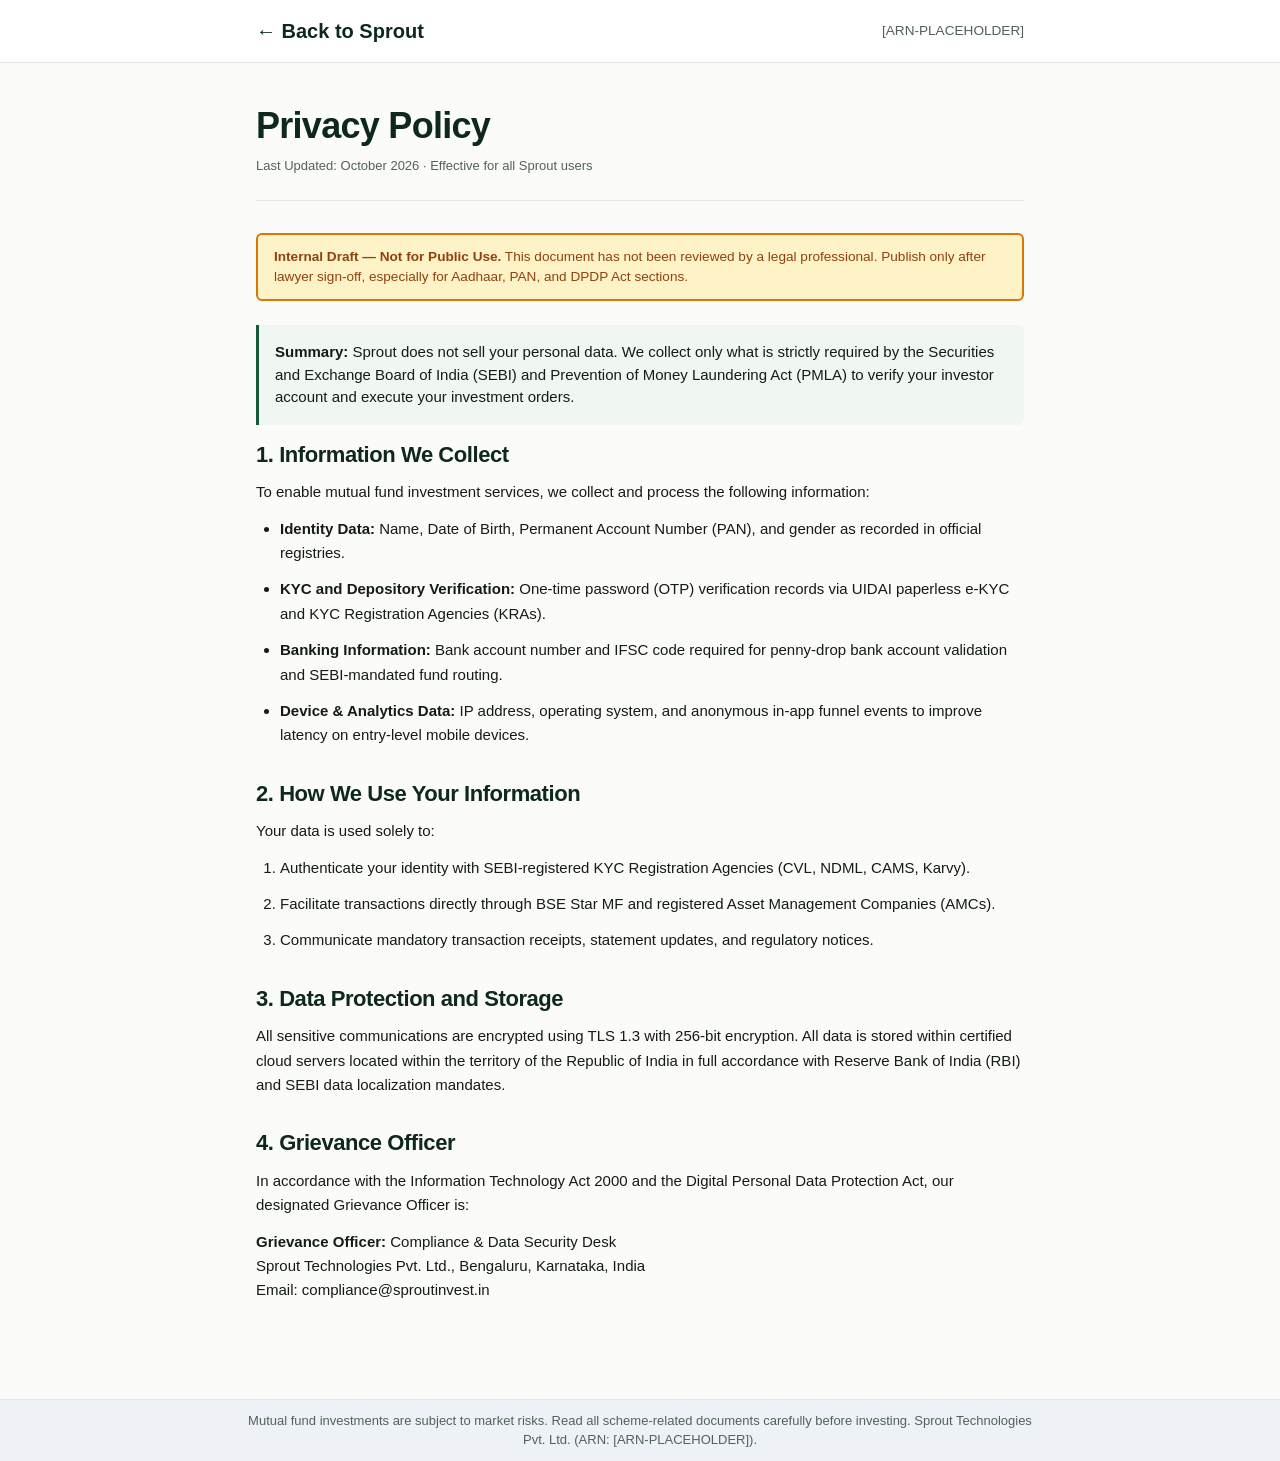
<file: privacy.html>
<!DOCTYPE html>
<html lang="en">
<head>
  <meta charset="UTF-8">
  <meta name="viewport" content="width=device-width, initial-scale=1.0">
  <title>Privacy Policy - Sprout Technologies</title>
  <meta name="description" content="Sprout Privacy Policy. Learn how we handle your personal data, PAN, and KYC details in compliance with SEBI and Indian data protection guidelines.">
  <link rel="icon" type="image/svg+xml" href="favicon.svg">
  <link rel="stylesheet" href="css/tokens.css">
  <link rel="stylesheet" href="css/components.css">
  <link rel="stylesheet" href="css/legal.css">
</head>
<body>
  <header style="background: #FFFFFF; border-bottom: 1px solid var(--color-border); padding: 16px 0;">
    <div style="max-width: 800px; margin: 0 auto; padding: 0 16px; display: flex; justify-content: space-between; align-items: center;">
      <a href="index.html" style="font-weight: 700; color: #0E281C; text-decoration: none; font-size: 1.25rem;">
        ← Back to Sprout
      </a>
      <!-- COMPLIANCE: Replace [ARN-PLACEHOLDER] with real AMFI ARN -->
      <span style="font-size: 0.85rem; color: #536259;">[ARN-PLACEHOLDER]</span>
    </div>
  </header>

  <main class="legal-page-wrapper">
    <div class="legal-header">
      <h1>Privacy Policy</h1>
      <div class="legal-meta">Last Updated: October 2026 · Effective for all Sprout users</div>
    </div>

    <!-- COMPLIANCE DRAFT WARNING: This document was AI-generated and has NOT been reviewed by a lawyer.
         Before publishing: (1) Have a qualified advocate review it, especially sections on Aadhaar/PAN handling
         and the Digital Personal Data Protection Act 2023 obligations. (2) Replace [ARN-PLACEHOLDER] with
         the actual AMFI ARN. (3) Verify the Grievance Officer name and contact details are accurate. -->
    <div style="background: #FEF3C7; border: 2px solid #D97706; border-radius: 6px; padding: 12px 16px; margin-bottom: 24px; font-size: 0.85rem; color: #92400E; line-height: 1.5;">
      <strong>Internal Draft — Not for Public Use.</strong> This document has not been reviewed by a legal professional. Publish only after lawyer sign-off, especially for Aadhaar, PAN, and DPDP Act sections.
    </div>

    <div class="legal-content">
      <div class="legal-callout-box">
        <strong>Summary:</strong> Sprout does not sell your personal data. We collect only what is strictly required by the Securities and Exchange Board of India (SEBI) and Prevention of Money Laundering Act (PMLA) to verify your investor account and execute your investment orders.
      </div>

      <section>
        <h2>1. Information We Collect</h2>
        <p>To enable mutual fund investment services, we collect and process the following information:</p>
        <ul>
          <li><strong>Identity Data:</strong> Name, Date of Birth, Permanent Account Number (PAN), and gender as recorded in official registries.</li>
          <li><strong>KYC and Depository Verification:</strong> One-time password (OTP) verification records via UIDAI paperless e-KYC and KYC Registration Agencies (KRAs).</li>
          <li><strong>Banking Information:</strong> Bank account number and IFSC code required for penny-drop bank account validation and SEBI-mandated fund routing.</li>
          <li><strong>Device & Analytics Data:</strong> IP address, operating system, and anonymous in-app funnel events to improve latency on entry-level mobile devices.</li>
        </ul>
      </section>

      <section>
        <h2>2. How We Use Your Information</h2>
        <p>Your data is used solely to:</p>
        <ol>
          <li>Authenticate your identity with SEBI-registered KYC Registration Agencies (CVL, NDML, CAMS, Karvy).</li>
          <li>Facilitate transactions directly through BSE Star MF and registered Asset Management Companies (AMCs).</li>
          <li>Communicate mandatory transaction receipts, statement updates, and regulatory notices.</li>
        </ol>
      </section>

      <section>
        <h2>3. Data Protection and Storage</h2>
        <p>All sensitive communications are encrypted using TLS 1.3 with 256-bit encryption. All data is stored within certified cloud servers located within the territory of the Republic of India in full accordance with Reserve Bank of India (RBI) and SEBI data localization mandates.</p>
      </section>

      <section>
        <h2>4. Grievance Officer</h2>
        <p>In accordance with the Information Technology Act 2000 and the Digital Personal Data Protection Act, our designated Grievance Officer is:</p>
        <p>
          <strong>Grievance Officer:</strong> Compliance & Data Security Desk<br>
          Sprout Technologies Pvt. Ltd., Bengaluru, Karnataka, India<br>
          Email: compliance@sproutinvest.in
        </p>
      </section>
    </div>
  </main>

  <aside class="compliance-disclaimer-strip" style="position: static;">
    <div style="max-width: 800px; margin: 0 auto;">
      <!-- COMPLIANCE: Replace [ARN-PLACEHOLDER] with your real AMFI ARN -->
      Mutual fund investments are subject to market risks. Read all scheme-related documents carefully before investing. Sprout Technologies Pvt. Ltd. (ARN: [ARN-PLACEHOLDER]).
    </div>
  </aside>
</body>
</html>
</file>
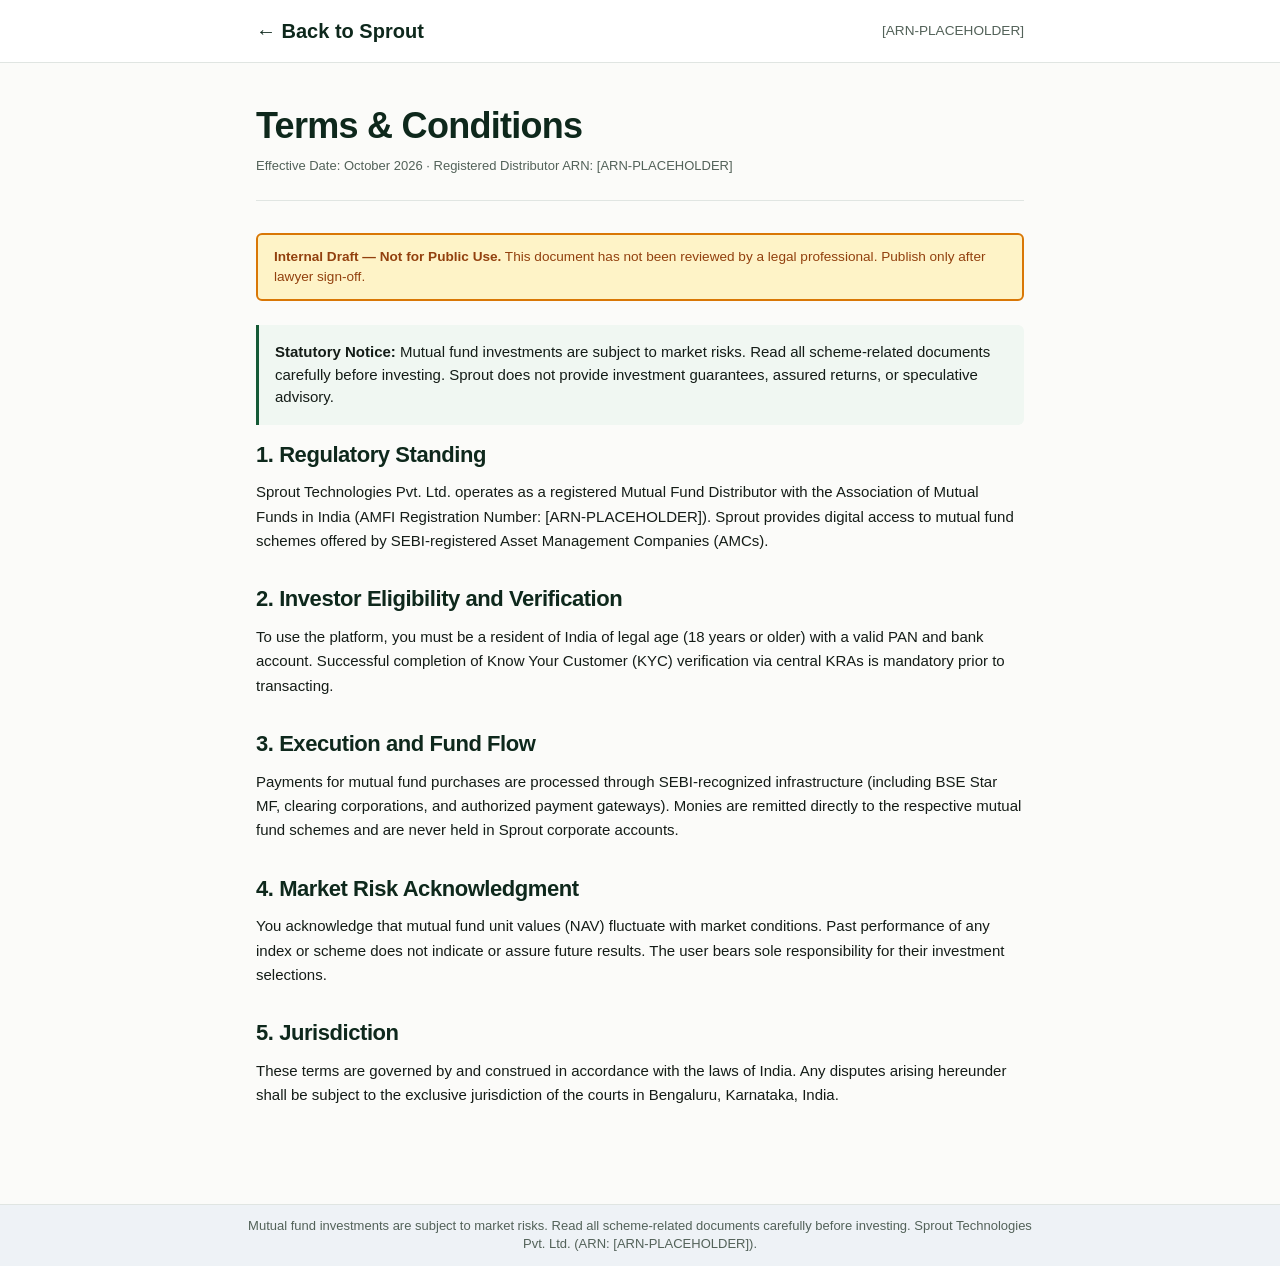
<file: terms.html>
<!DOCTYPE html>
<html lang="en">
<head>
  <meta charset="UTF-8">
  <meta name="viewport" content="width=device-width, initial-scale=1.0">
  <title>Terms of Service - Sprout Technologies</title>
  <meta name="description" content="Terms of Service for Sprout Technologies Pvt. Ltd., SEBI-registered mutual fund distributor. ARN: [ARN-PLACEHOLDER].">
  <link rel="icon" type="image/svg+xml" href="favicon.svg">
  <link rel="stylesheet" href="css/tokens.css">
  <link rel="stylesheet" href="css/components.css">
  <link rel="stylesheet" href="css/legal.css">
</head>
<body>
  <header style="background: #FFFFFF; border-bottom: 1px solid var(--color-border); padding: 16px 0;">
    <div style="max-width: 800px; margin: 0 auto; padding: 0 16px; display: flex; justify-content: space-between; align-items: center;">
      <a href="index.html" style="font-weight: 700; color: #0E281C; text-decoration: none; font-size: 1.25rem;">
        ← Back to Sprout
      </a>
      <!-- COMPLIANCE: Replace [ARN-PLACEHOLDER] with real ARN -->
      <span style="font-size: 0.85rem; color: #536259;">[ARN-PLACEHOLDER]</span>
    </div>
  </header>

  <main class="legal-page-wrapper">
    <div class="legal-header">
      <h1>Terms & Conditions</h1>
      <!-- COMPLIANCE: Replace [ARN-PLACEHOLDER] with real AMFI ARN before going live -->
      <div class="legal-meta">Effective Date: October 2026 · Registered Distributor ARN: [ARN-PLACEHOLDER]</div>
    </div>

    <!-- COMPLIANCE DRAFT WARNING: This document was AI-generated and has NOT been reviewed by a lawyer.
         Before publishing: (1) Have a qualified advocate review all sections. (2) Replace [ARN-PLACEHOLDER]
         with the actual AMFI ARN. (3) Confirm jurisdiction clause with your legal counsel. -->
    <div style="background: #FEF3C7; border: 2px solid #D97706; border-radius: 6px; padding: 12px 16px; margin-bottom: 24px; font-size: 0.85rem; color: #92400E; line-height: 1.5;">
      <strong>Internal Draft &mdash; Not for Public Use.</strong> This document has not been reviewed by a legal professional. Publish only after lawyer sign-off.
    </div>

    <div class="legal-content">
      <div class="legal-callout-box">
        <strong>Statutory Notice:</strong> Mutual fund investments are subject to market risks. Read all scheme-related documents carefully before investing. Sprout does not provide investment guarantees, assured returns, or speculative advisory.
      </div>

      <section>
        <h2>1. Regulatory Standing</h2>
        <!-- COMPLIANCE: Replace [ARN-PLACEHOLDER] with your real AMFI ARN before going live -->
        <p>Sprout Technologies Pvt. Ltd. operates as a registered Mutual Fund Distributor with the Association of Mutual Funds in India (AMFI Registration Number: [ARN-PLACEHOLDER]). Sprout provides digital access to mutual fund schemes offered by SEBI-registered Asset Management Companies (AMCs).</p>
      </section>

      <section>
        <h2>2. Investor Eligibility and Verification</h2>
        <p>To use the platform, you must be a resident of India of legal age (18 years or older) with a valid PAN and bank account. Successful completion of Know Your Customer (KYC) verification via central KRAs is mandatory prior to transacting.</p>
      </section>

      <section>
        <h2>3. Execution and Fund Flow</h2>
        <p>Payments for mutual fund purchases are processed through SEBI-recognized infrastructure (including BSE Star MF, clearing corporations, and authorized payment gateways). Monies are remitted directly to the respective mutual fund schemes and are never held in Sprout corporate accounts.</p>
      </section>

      <section>
        <h2>4. Market Risk Acknowledgment</h2>
        <p>You acknowledge that mutual fund unit values (NAV) fluctuate with market conditions. Past performance of any index or scheme does not indicate or assure future results. The user bears sole responsibility for their investment selections.</p>
      </section>

      <section>
        <h2>5. Jurisdiction</h2>
        <p>These terms are governed by and construed in accordance with the laws of India. Any disputes arising hereunder shall be subject to the exclusive jurisdiction of the courts in Bengaluru, Karnataka, India.</p>
      </section>
    </div>
  </main>

  <aside class="compliance-disclaimer-strip" style="position: static;">
    <div style="max-width: 800px; margin: 0 auto;">
      <!-- COMPLIANCE: Replace [ARN-PLACEHOLDER] with your real AMFI ARN -->
      Mutual fund investments are subject to market risks. Read all scheme-related documents carefully before investing. Sprout Technologies Pvt. Ltd. (ARN: [ARN-PLACEHOLDER]).
    </div>
  </aside>
</body>
</html>
</file>
<file: css/tokens.css>
/* Sprout 2.0 Design Tokens 
   Strict anti-vibe-coding: No purple gradients, no pill buttons, WCAG AA compliant */
:root {
  /* Color Palette - Trustworthy Botanical & Financial Neutral */
  --color-primary: #155A37;
  --color-primary-hover: #0F4328;
  --color-primary-active: #092B19;
  --color-primary-light: #EBF5EE;
  
  --color-deep-pine: #0E281C;
  --color-accent-growth: #2E8B57;
  --color-accent-gold: #C08A1B;
  
  --color-bg-page: #FBFBF9;
  --color-bg-surface: #FFFFFF;
  --color-bg-subtle: #F4F6F4;
  --color-bg-card-highlight: #F0F7F2;

  --color-border: #E0E5E2;
  --color-border-subtle: #ECEFE8;
  --color-border-strong: #BDC8C1;
  --color-border-focus: #155A37;

  --color-text-main: #141C17;
  --color-text-muted: #536259;
  --color-text-inverse: #FFFFFF;
  --color-text-disabled: #8E9C94;

  --color-success: #15803D;
  --color-success-bg: #DCFCE7;
  --color-warning: #B45309;
  --color-warning-bg: #FEF3C7;
  --color-error: #B91C1C;
  --color-error-bg: #FEE2E2;

  /* Typography Scale */
  --font-sans: -apple-system, BlinkMacSystemFont, "Segoe UI", Roboto, "Noto Sans", "Noto Sans Devanagari", sans-serif;
  --font-size-xs: 0.75rem;    /* 12px */
  --font-size-sm: 0.8125rem;  /* 13px - Compliance disclaimer baseline */
  --font-size-base: 0.9375rem;/* 15px */
  --font-size-md: 1rem;       /* 16px */
  --font-size-lg: 1.125rem;   /* 18px */
  --font-size-xl: 1.375rem;   /* 22px */
  --font-size-2xl: 1.75rem;   /* 28px */
  --font-size-3xl: 2.25rem;   /* 36px */

  --line-height-tight: 1.25;
  --line-height-normal: 1.5;
  --line-height-relaxed: 1.625;

  /* Spacing Scale (8pt grid basis) */
  --space-1: 0.25rem;  /* 4px */
  --space-2: 0.5rem;   /* 8px */
  --space-3: 0.75rem;  /* 12px */
  --space-4: 1rem;     /* 16px */
  --space-5: 1.25rem;  /* 20px */
  --space-6: 1.5rem;   /* 24px */
  --space-8: 2rem;     /* 32px */
  --space-10: 2.5rem;  /* 40px */
  --space-12: 3rem;    /* 48px */
  --space-16: 4rem;    /* 64px */

  /* Radii - Rectangular, modern, non-pill */
  --radius-xs: 3px;
  --radius-sm: 6px;
  --radius-md: 8px;
  --radius-lg: 12px;

  /* Tap target minimums */
  --tap-target-min: 44px;

  /* Elevation Shadows (subtle, clean, no blur slop) */
  --shadow-sm: 0 1px 2px rgba(16, 28, 21, 0.05);
  --shadow-md: 0 4px 6px -1px rgba(16, 28, 21, 0.08), 0 2px 4px -2px rgba(16, 28, 21, 0.04);
  --shadow-lg: 0 10px 15px -3px rgba(16, 28, 21, 0.08), 0 4px 6px -4px rgba(16, 28, 21, 0.04);

  /* Transitions */
  --transition-fast: 150ms ease;
  --transition-normal: 250ms ease;
}

@media (prefers-reduced-motion: reduce) {
  *, *::before, *::after {
    animation-duration: 0.01ms !important;
    animation-iteration-count: 1 !important;
    transition-duration: 0.01ms !important;
    scroll-behavior: auto !important;
  }
}
</file>
<file: css/components.css>
/* Sprout 2.0 Shared Components 
   Architectural, accessible, WCAG AA compliant */

/* Reset & Base Elements */
*, *::before, *::after {
  box-sizing: border-box;
  margin: 0;
  padding: 0;
}

body {
  font-family: var(--font-sans);
  background-color: var(--color-bg-page);
  color: var(--color-text-main);
  line-height: var(--line-height-normal);
  font-size: var(--font-size-base);
  -webkit-font-smoothing: antialiased;
  -moz-osx-font-smoothing: grayscale;
}

/* Typography elements */
h1, h2, h3, h4, h5, h6 {
  color: var(--color-deep-pine);
  line-height: var(--line-height-tight);
  font-weight: 700;
  letter-spacing: -0.02em;
}

p {
  color: var(--color-text-muted);
}

a {
  color: var(--color-primary);
  text-decoration: underline;
  text-underline-offset: 3px;
}
a:hover {
  color: var(--color-primary-hover);
}

/* Buttons - Strictly rectangular with subtle radius (NO pill buttons) */
.btn {
  display: inline-flex;
  align-items: center;
  justify-content: center;
  gap: var(--space-2);
  min-height: var(--tap-target-min);
  padding: var(--space-3) var(--space-5);
  font-family: var(--font-sans);
  font-size: var(--font-size-base);
  font-weight: 600;
  text-decoration: none;
  border-radius: var(--radius-sm);
  border: 1px solid transparent;
  cursor: pointer;
  transition: background-color var(--transition-fast), border-color var(--transition-fast), transform var(--transition-fast);
  text-align: center;
}

.btn:focus-visible {
  outline: 2px solid var(--color-primary);
  outline-offset: 2px;
}

.btn-primary {
  background-color: var(--color-primary);
  color: var(--color-text-inverse);
  border-color: var(--color-primary);
}
.btn-primary:hover {
  background-color: var(--color-primary-hover);
  border-color: var(--color-primary-hover);
}
.btn-primary:active {
  background-color: var(--color-primary-active);
  transform: translateY(1px);
}

.btn-secondary {
  background-color: var(--color-bg-surface);
  color: var(--color-deep-pine);
  border-color: var(--color-border-strong);
}
.btn-secondary:hover {
  background-color: var(--color-bg-subtle);
  border-color: var(--color-primary);
}
.btn-secondary:active {
  transform: translateY(1px);
}

.btn-ghost {
  background-color: transparent;
  color: var(--color-text-muted);
  border-color: transparent;
}
.btn-ghost:hover {
  color: var(--color-deep-pine);
  background-color: var(--color-bg-subtle);
}

.btn-block {
  width: 100%;
}

/* Form Inputs */
.form-group {
  margin-bottom: var(--space-4);
  text-align: left;
}
.form-label {
  display: block;
  font-size: var(--font-size-sm);
  font-weight: 600;
  color: var(--color-deep-pine);
  margin-bottom: var(--space-1);
}
.form-input {
  width: 100%;
  min-height: var(--tap-target-min);
  padding: var(--space-2) var(--space-3);
  font-family: var(--font-sans);
  font-size: var(--font-size-base);
  color: var(--color-text-main);
  background-color: var(--color-bg-surface);
  border: 1px solid var(--color-border);
  border-radius: var(--radius-sm);
  transition: border-color var(--transition-fast);
}
.form-input:focus {
  outline: none;
  border-color: var(--color-primary);
  box-shadow: 0 0 0 3px rgba(21, 90, 55, 0.12);
}
.form-helper {
  font-size: var(--font-size-xs);
  color: var(--color-text-muted);
  margin-top: var(--space-1);
}

/* ==================== SEGMENTED STEP PROGRESS BAR ==================== */
.step-segmented-bar {
  display: flex;
  align-items: center;
  justify-content: space-between;
  margin-bottom: var(--space-4);
  font-size: var(--font-size-xs);
}
.step-meta-left {
  display: flex;
  align-items: center;
  gap: var(--space-2);
  font-weight: 700;
  color: var(--color-primary);
  text-transform: uppercase;
  letter-spacing: 0.04em;
}
.step-meta-dot {
  width: 6px;
  height: 6px;
  border-radius: 50%;
  background-color: var(--color-primary);
}
.step-meta-right {
  color: var(--color-text-muted);
  font-weight: 500;
}
.step-tracks-container {
  display: flex;
  gap: 6px;
  width: 100%;
  margin-bottom: var(--space-4);
}
.step-track-segment {
  flex: 1;
  height: 4px;
  background-color: var(--color-border);
  border-radius: 2px;
  transition: background-color var(--transition-normal);
}
.step-track-segment.is-active,
.step-track-segment.is-completed {
  background-color: var(--color-primary);
}

/* ==================== BOTANICAL TIER & MILESTONE BADGES ==================== */
.botanical-tier-card {
  display: flex;
  align-items: center;
  gap: var(--space-3);
  background-color: #E6F7ED;
  border: 1px solid #B7E4C7;
  border-radius: var(--radius-sm);
  padding: var(--space-3);
  margin-bottom: var(--space-4);
}
.botanical-tier-icon {
  width: 38px;
  height: 38px;
  border-radius: var(--radius-sm);
  background-color: #38D39F;
  color: #0E281C;
  display: flex;
  align-items: center;
  justify-content: center;
  font-weight: 700;
  flex-shrink: 0;
}
.botanical-tier-info h4 {
  font-size: var(--font-size-xs);
  text-transform: uppercase;
  letter-spacing: 0.04em;
  color: var(--color-primary);
  margin-bottom: 2px;
}
.botanical-tier-info p {
  font-size: var(--font-size-xs);
  color: var(--color-deep-pine);
  font-weight: 500;
}

/* Botanical Ledger Card */
.botanical-ledger-card {
  display: flex;
  align-items: center;
  gap: var(--space-3);
  background-color: var(--color-bg-subtle);
  border: 1px solid var(--color-border);
  border-radius: var(--radius-sm);
  padding: var(--space-3);
  margin-bottom: var(--space-4);
  text-align: left;
}
.ledger-icon-box {
  width: 44px;
  height: 44px;
  border-radius: var(--radius-xs);
  background-color: #EBF5EE;
  border: 1px solid var(--color-border);
  display: flex;
  align-items: center;
  justify-content: center;
  flex-shrink: 0;
}
.ledger-text h4 {
  font-size: 11px;
  text-transform: uppercase;
  color: var(--color-primary);
  font-weight: 700;
  margin-bottom: 2px;
}
.ledger-text strong {
  font-size: var(--font-size-sm);
  color: var(--color-deep-pine);
  display: block;
}
.ledger-text p {
  font-size: 11px;
  color: var(--color-text-muted);
}

/* ==================== SUB-STEP VERIFICATION CHECKLIST (SCREEN 4) ==================== */
.verification-substeps-card {
  background-color: var(--color-bg-surface);
  border: 1px solid var(--color-border);
  border-radius: var(--radius-sm);
  padding: var(--space-3) var(--space-4);
  margin-bottom: var(--space-4);
}
.substep-row {
  display: flex;
  align-items: flex-start;
  gap: var(--space-3);
  padding: var(--space-3) 0;
  border-bottom: 1px solid var(--color-border-subtle);
}
.substep-row:last-child {
  border-bottom: none;
}
.substep-icon-status {
  width: 26px;
  height: 26px;
  border-radius: 50%;
  display: flex;
  align-items: center;
  justify-content: center;
  font-size: 12px;
  flex-shrink: 0;
  margin-top: 2px;
}
.substep-status-verified {
  background-color: #DCFCE7;
  color: #15803D;
}
.substep-status-inprogress {
  background-color: #DBEAFE;
  color: #1D4ED8;
  position: relative;
}
.substep-status-inprogress::after {
  content: "";
  position: absolute;
  width: 8px;
  height: 8px;
  background-color: #1D4ED8;
  border-radius: 50%;
  animation: pulse-dot 1.5s infinite;
}
@keyframes pulse-dot {
  0% { transform: scale(0.8); opacity: 0.8; }
  50% { transform: scale(1.4); opacity: 0.3; }
  100% { transform: scale(0.8); opacity: 0.8; }
}

.substep-info {
  flex: 1;
}
.substep-header {
  display: flex;
  align-items: center;
  justify-content: space-between;
  margin-bottom: 2px;
}
.substep-header h4 {
  font-size: var(--font-size-sm);
  color: var(--color-deep-pine);
}
.substep-badge {
  font-size: 10px;
  font-weight: 700;
  padding: 2px 6px;
  border-radius: var(--radius-xs);
  text-transform: uppercase;
}
.badge-green {
  background-color: #DCFCE7;
  color: #15803D;
}
.badge-blue {
  background-color: #E0E7FF;
  color: #3730A3;
}
.substep-info p {
  font-size: var(--font-size-xs);
  color: var(--color-text-muted);
}

/* ==================== GOVERNMENT REPOSITORIES WAITING CARD ==================== */
.gov-repo-card {
  background-color: #F8FAFC;
  border: 1px solid #E2E8F0;
  border-radius: var(--radius-md);
  padding: var(--space-4);
  margin-bottom: var(--space-4);
  text-align: left;
}
.gov-repo-top {
  display: flex;
  align-items: flex-start;
  gap: var(--space-3);
  margin-bottom: var(--space-3);
}
.gov-bank-icon {
  width: 40px;
  height: 40px;
  border-radius: var(--radius-sm);
  background-color: #155A37;
  color: #FFFFFF;
  display: flex;
  align-items: center;
  justify-content: center;
  flex-shrink: 0;
}
.gov-repo-top-text h3 {
  font-size: var(--font-size-base);
  color: var(--color-deep-pine);
  margin-bottom: 2px;
}
.gov-avg-time {
  font-size: var(--font-size-xs);
  color: #15803D;
  font-weight: 600;
  display: flex;
  align-items: center;
  gap: 4px;
}

.registry-exchange-track {
  background-color: #FFFFFF;
  border: 1px solid #CBD5E1;
  border-radius: var(--radius-xs);
  padding: var(--space-3);
  margin-bottom: var(--space-3);
}
.exchange-label-row {
  display: flex;
  justify-content: space-between;
  font-size: 11px;
  font-weight: 600;
  color: var(--color-deep-pine);
  margin-bottom: 6px;
  font-family: monospace;
}
.exchange-progress-bar {
  width: 100%;
  height: 6px;
  background-color: #E2E8F0;
  border-radius: 3px;
  overflow: hidden;
  margin-bottom: 8px;
}
.exchange-progress-fill {
  height: 100%;
  background-color: var(--color-primary);
  transition: width 0.4s ease;
}
.exchange-milestones {
  display: flex;
  justify-content: space-between;
  font-size: 10px;
  color: var(--color-text-muted);
}
.exchange-milestone.is-done {
  color: var(--color-primary);
  font-weight: 600;
}

.gov-what-we-do {
  font-size: var(--font-size-xs);
  color: var(--color-text-main);
  background-color: #FFFFFF;
  border-left: 3px solid var(--color-primary);
  padding: var(--space-2) var(--space-3);
  border-radius: 0 var(--radius-xs) var(--radius-xs) 0;
  margin-bottom: var(--space-3);
  line-height: 1.4;
}
.gov-reassurance-note {
  font-size: 11px;
  color: var(--color-text-muted);
  line-height: 1.4;
  margin-bottom: var(--space-2);
}
.gov-ref-tag {
  display: flex;
  align-items: center;
  justify-content: space-between;
  font-size: 10px;
  color: var(--color-text-muted);
  font-family: monospace;
  padding-top: var(--space-2);
  border-top: 1px solid #E2E8F0;
}

/* ==================== PACE / FREQUENCY SELECTOR (SCREEN 3) ==================== */
.freq-tabs-container {
  display: flex;
  background-color: #EEF2F6;
  border-radius: var(--radius-sm);
  padding: 3px;
  margin-bottom: var(--space-4);
}
.freq-tab-btn {
  flex: 1;
  border: none;
  background: transparent;
  padding: var(--space-2) 0;
  font-size: var(--font-size-xs);
  font-weight: 600;
  color: var(--color-text-muted);
  cursor: pointer;
  border-radius: var(--radius-xs);
  transition: all var(--transition-fast);
}
.freq-tab-btn.is-active {
  background-color: #0E281C;
  color: #FFFFFF;
}

.amount-card-grid {
  display: flex;
  flex-direction: column;
  gap: var(--space-2);
  margin-bottom: var(--space-4);
}
.amount-card {
  display: flex;
  align-items: center;
  justify-content: space-between;
  padding: var(--space-3);
  background-color: var(--color-bg-surface);
  border: 1px solid var(--color-border);
  border-radius: var(--radius-sm);
  cursor: pointer;
  transition: all var(--transition-fast);
}
.amount-card.is-selected {
  background-color: #DCFCE7;
  border-color: #22C55E;
}
.amount-card-left {
  display: flex;
  align-items: center;
  gap: var(--space-3);
}
.amount-icon-pill {
  width: 32px;
  height: 32px;
  border-radius: var(--radius-xs);
  background-color: #E2E8F0;
  display: flex;
  align-items: center;
  justify-content: center;
  color: var(--color-deep-pine);
}
.amount-card.is-selected .amount-icon-pill {
  background-color: #15803D;
  color: #FFFFFF;
}
.amount-text-block strong {
  font-size: var(--font-size-md);
  color: var(--color-deep-pine);
  display: flex;
  align-items: center;
  gap: var(--space-2);
}
.badge-tag-pill {
  font-size: 10px;
  padding: 1px 6px;
  border-radius: var(--radius-xs);
  background-color: #0E281C;
  color: #FFFFFF;
  font-weight: 600;
}
.amount-analogy-text {
  font-size: 11px;
  color: var(--color-text-muted);
}
.amount-check-bubble {
  width: 22px;
  height: 22px;
  border-radius: 50%;
  border: 1px solid var(--color-border-strong);
  display: flex;
  align-items: center;
  justify-content: center;
  font-size: 11px;
  color: transparent;
}
.amount-card.is-selected .amount-check-bubble {
  background-color: #15803D;
  border-color: #15803D;
  color: #FFFFFF;
}

/* Monthly Deployment Box */
.monthly-deployment-card {
  background-color: #F8FAFC;
  border: 1px solid var(--color-border);
  border-radius: var(--radius-sm);
  padding: var(--space-4);
  margin-bottom: var(--space-4);
  text-align: left;
}
.deployment-header {
  display: flex;
  justify-content: space-between;
  align-items: center;
  margin-bottom: var(--space-2);
}
.deployment-header span {
  font-size: 10px;
  text-transform: uppercase;
  letter-spacing: 0.04em;
  font-weight: 700;
  color: var(--color-text-muted);
}
.monthly-deployment-card h3 {
  font-size: var(--font-size-md);
  color: var(--color-deep-pine);
  margin-bottom: var(--space-3);
}
.fund-preview-box {
  background-color: #FFFFFF;
  border: 1px solid var(--color-border);
  border-radius: var(--radius-xs);
  padding: var(--space-2) var(--space-3);
  display: flex;
  align-items: center;
  gap: var(--space-3);
  margin-bottom: var(--space-3);
}
.fund-badge-in {
  width: 28px;
  height: 28px;
  border-radius: var(--radius-xs);
  background-color: #E2E8F0;
  color: var(--color-deep-pine);
  font-weight: 700;
  font-size: 11px;
  display: flex;
  align-items: center;
  justify-content: center;
}
.fund-details-text strong {
  font-size: var(--font-size-xs);
  color: var(--color-deep-pine);
  display: block;
}
.fund-details-text span {
  font-size: 11px;
  color: var(--color-text-muted);
}

/* ==================== MANDATE & ORDER SUMMARY CARD (SCREEN 5) ==================== */
.mandate-summary-card {
  background-color: #FFFFFF;
  border: 1px solid var(--color-border);
  border-radius: var(--radius-sm);
  padding: var(--space-4);
  margin-bottom: var(--space-4);
  text-align: left;
}
.mandate-header {
  display: flex;
  align-items: center;
  justify-content: space-between;
  padding-bottom: var(--space-3);
  border-bottom: 1px solid var(--color-border-subtle);
  margin-bottom: var(--space-3);
}
.mandate-header h4 {
  font-size: var(--font-size-sm);
  color: var(--color-deep-pine);
  display: flex;
  align-items: center;
  gap: 6px;
}
.badge-npci {
  background-color: #0E281C;
  color: #FFFFFF;
  font-size: 10px;
  font-weight: 700;
  padding: 2px 6px;
  border-radius: var(--radius-xs);
}

.mandate-row {
  display: flex;
  justify-content: space-between;
  align-items: flex-start;
  font-size: var(--font-size-xs);
  padding: var(--space-2) 0;
  border-bottom: 1px dashed var(--color-border-subtle);
}
.mandate-row:last-child {
  border-bottom: none;
}
.mandate-label {
  color: var(--color-text-muted);
}
.mandate-value {
  color: var(--color-deep-pine);
  font-weight: 600;
  text-align: right;
}

/* Micro Value Cards (Screen 5) */
.micro-value-grid {
  display: grid;
  grid-template-columns: 1fr 1fr;
  gap: var(--space-2);
  margin-bottom: var(--space-4);
}
.micro-value-card {
  background-color: var(--color-bg-subtle);
  border: 1px solid var(--color-border);
  border-radius: var(--radius-sm);
  padding: var(--space-3);
  text-align: center;
}
.micro-value-card h5 {
  font-size: var(--font-size-xs);
  color: var(--color-deep-pine);
  margin-bottom: 2px;
}
.micro-value-card p {
  font-size: 10px;
  color: var(--color-text-muted);
  line-height: 1.3;
}

/* Compliance Disclaimer Component */
.compliance-disclaimer-strip {
  background-color: #EEF2F6;
  border-top: 1px solid var(--color-border);
  padding: var(--space-3) var(--space-4);
  font-size: var(--font-size-sm); /* 13px - rigorously compliant with >= 12px requirement */
  color: var(--color-text-muted);
  line-height: 1.45;
  text-align: center;
}
.compliance-disclaimer-strip strong {
  color: var(--color-deep-pine);
  font-weight: 600;
}
.compliance-sticky-bottom {
  position: sticky;
  bottom: 0;
  left: 0;
  right: 0;
  z-index: 100;
  box-shadow: 0 -2px 10px rgba(0, 0, 0, 0.05);
}

/* Mascot SVG Container & CSS Transform Animations */
.mascot-container {
  display: flex;
  align-items: center;
  justify-content: center;
  width: 100px;
  height: 100px;
  margin: 0 auto;
  position: relative;
}
.mascot-svg {
  width: 100%;
  height: 100%;
  transform-origin: bottom center;
  will-change: transform;
}

.mascot-state-idle .mascot-stem {
  transform-origin: 50% 90%;
  animation: mascot-breathe 3.5s ease-in-out infinite;
}
.mascot-state-idle .mascot-leaf-left {
  transform-origin: 30% 60%;
  animation: mascot-leaf-sway-left 3.5s ease-in-out infinite;
}
.mascot-state-idle .mascot-leaf-right {
  transform-origin: 70% 50%;
  animation: mascot-leaf-sway-right 3.5s ease-in-out infinite;
}
@keyframes mascot-breathe {
  0%, 100% { transform: scale(1) translateY(0); }
  50% { transform: scale(1.02) translateY(-2px); }
}
@keyframes mascot-leaf-sway-left {
  0%, 100% { transform: rotate(0deg); }
  50% { transform: rotate(-3deg); }
}
@keyframes mascot-leaf-sway-right {
  0%, 100% { transform: rotate(0deg); }
  50% { transform: rotate(3deg); }
}

.mascot-state-growing .mascot-stem {
  transform-origin: 50% 95%;
  animation: mascot-stretch 2s ease-in-out infinite alternate;
}
.mascot-state-growing .mascot-leaf-left,
.mascot-state-growing .mascot-leaf-right {
  animation: mascot-leaf-unfurl 2s ease-in-out infinite alternate;
}
@keyframes mascot-stretch {
  0% { transform: scaleY(0.92); }
  100% { transform: scaleY(1.06); }
}
@keyframes mascot-leaf-unfurl {
  0% { transform: scale(0.9) rotate(-4deg); }
  100% { transform: scale(1.05) rotate(4deg); }
}

.mascot-state-milestone .mascot-aura {
  opacity: 1;
  animation: mascot-glow 2.5s ease-in-out infinite;
}
.mascot-state-milestone .mascot-golden-flower {
  opacity: 1;
  transform: scale(1);
  transition: transform 0.6s cubic-bezier(0.175, 0.885, 0.32, 1.275);
}
@keyframes mascot-glow {
  0%, 100% { transform: scale(0.96); opacity: 0.6; }
  50% { transform: scale(1.05); opacity: 0.9; }
}

/* SVG Line Icons Utility */
.icon-svg {
  display: inline-block;
  width: 18px;
  height: 18px;
  stroke-width: 2;
  stroke: currentColor;
  fill: none;
  stroke-linecap: round;
  stroke-linejoin: round;
  vertical-align: middle;
}
</file>
<file: css/legal.css>
/* Sprout 2.0 Legal Pages Styling (Privacy Policy & Terms) */

.legal-page-wrapper {
  max-width: 800px;
  margin: 0 auto;
  padding: var(--space-10) var(--space-4) var(--space-16);
  text-align: left;
}

.legal-header {
  border-bottom: 1px solid var(--color-border);
  padding-bottom: var(--space-6);
  margin-bottom: var(--space-8);
}
.legal-header h1 {
  font-size: var(--font-size-3xl);
  margin-bottom: var(--space-2);
}
.legal-meta {
  font-size: var(--font-size-sm);
  color: var(--color-text-muted);
}

.legal-content section {
  margin-bottom: var(--space-8);
}
.legal-content h2 {
  font-size: var(--font-size-xl);
  margin-bottom: var(--space-3);
  color: var(--color-deep-pine);
}
.legal-content h3 {
  font-size: var(--font-size-base);
  margin: var(--space-4) 0 var(--space-2);
}
.legal-content p, .legal-content li {
  font-size: var(--font-size-base);
  color: var(--color-text-main);
  line-height: var(--line-height-relaxed);
  margin-bottom: var(--space-3);
}
.legal-content ul, .legal-content ol {
  padding-left: var(--space-6);
  margin-bottom: var(--space-4);
}
.legal-callout-box {
  background-color: var(--color-bg-card-highlight);
  border-left: 3px solid var(--color-primary);
  padding: var(--space-4);
  border-radius: 0 var(--radius-sm) var(--radius-sm) 0;
  margin: var(--space-4) 0;
}
</file>
